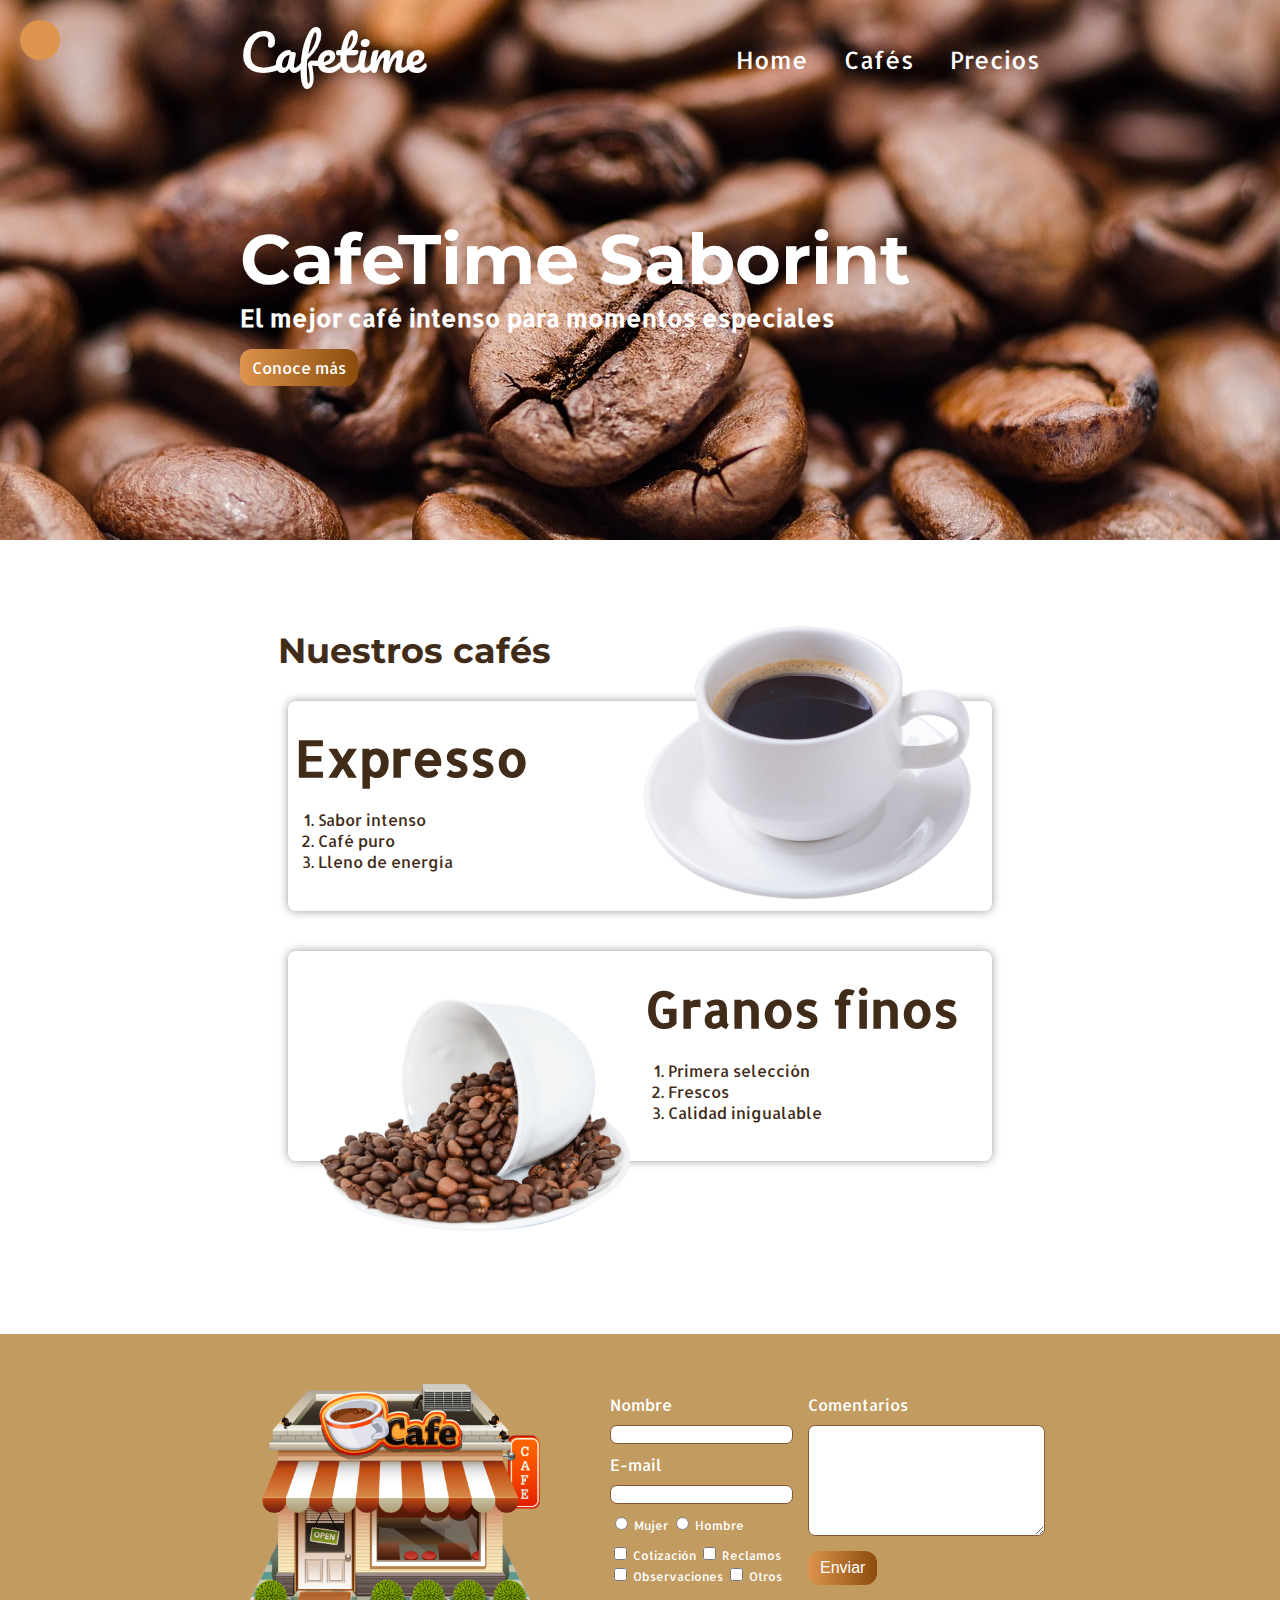
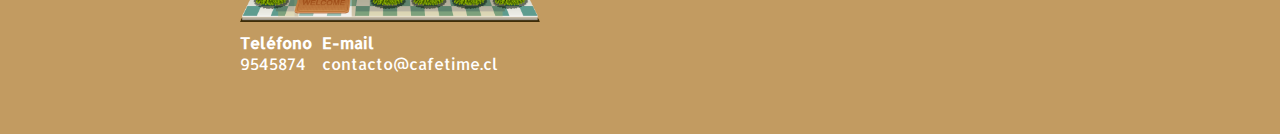
<file: index.html>
<!DOCTYPE html>
<html>

<head>
  <meta charset="utf-8" />
  <meta name="viewport" content="width=device-width, initial-scale=1.0">
  <title>Cafetería - los mejores Cafe times</title>
  <!-- <style>
    body {
      background: lightblue;
    }
  </style> -->

  <link rel="preconnect" href="https://fonts.googleapis.com">
  <link rel="preconnect" href="https://fonts.gstatic.com" crossorigin>
  <link href="https://fonts.googleapis.com/css2?family=Allerta&family=Montserrat&family=Pacifico:wght@400;700&display=swap" rel="stylesheet">
  <link rel="stylesheet" href="css/styles.css">
  <link rel="stylesheet" href="css/styles-responsive.css">
  <link rel="stylesheet" href="https://cdnjs.cloudflare.com/ajax/libs/font-awesome/6.0.0-beta3/css/all.min.css" integrity="sha512-Fo3rlrZj/k7ujTnHg4CGR2D7kSs0v4LLanw2qksYuRlEzO+tcaEPQogQ0KaoGN26/zrn20ImR1DfuLWnOo7aBA==" crossorigin="anonymous" referrerpolicy="no-referrer" />

</head>

<body>
  <!-- header -->
  <!-- estilos en linea <header style="background: brown;"></header> -->


  <section id="portada" class="portada">
    <!-- portada -->
    <header id="header" class="header contenedor">

      <figure class="logotipo">
        <!-- logotipo -->
        <!-- <img src="img/logo.png" width="60" alt="logo cafe" /> -->
        <span>Cafetime</span>
      </figure>

      <span id="burguer-button" class="burguer-button">
      <i class="fas fa-bars"></i>
      </span>

      <nav class="menu" id="menu">
        <!-- menu -->
        <!-- ul es una lista desordenada -->
        <!-- ol es una lista ordenada -->
        <ul>
          <li><a href="index.html">Home</a></li>
          <li><a href="#cafes">Cafés</a></li>
          <li><a href="precios.html">Precios</a></li>
        </ul>
      </nav>

    </header>

    <div class="contenedor">
      <h1 class="titulo">CafeTime Saborint</h1>
      <!--titulo-->
      <h3 class="title-a">El mejor café intenso para momentos especiales</h3>
      <!--Botón-->
      <!-- <button class="button">Conoce mas</button> -->
      <a class="button" href="#cafes">Conoce más</a>
    </div>

  </section>

  <section id="cafes" class="cafes contenedor">
    <!-- cafes -->
    <h2>Nuestros cafés</h2> <!-- titulo -->

    <article class="cafe granoscafe">
      <!-- cafe 1-->
      <img class="right" src="img/cafetime.png" width="350" alt="cafe expresso" />

      <div class="contenedor-cafe-a">
        <h3 class="title-b">Expresso</h3>
        <ol>
          <li>Sabor intenso</li>
          <li>Café puro</li>
          <li>Lleno de energía</li>
        </ol>
      </div>

    </article>

    <article class="cafe granoscafe">
      <!-- cafe 2-->
      <img class="left" src="img/cafetimegranos.png" width="350" alt="granos de cafe" />

      <div class="contenedor-cafe-b">
        <h3 class="title-b">Granos finos</h3>
        <ol>
          <li>Primera selección</li>
          <li>Frescos</li>
          <li>Calidad inigualable</li>
        </ol>
      </div>

    </article>

  </section>

  <footer class="footer" >
    <div class="contenedor">
      
      <div class="contacto">
        <img src="img/imagenfooter.png" alt="imagen footer" width="300" />
  
        <a href="tel:+569954587415"> <strong>Teléfono</strong> <span>9545874</span></a>
  
        <a href="mailto:contacto@cafetime.cl"> <strong>E-mail</strong> <span>contacto@cafetime.cl</span> </a>
      </div>

      <form class="formulario">

        <div class="col1">
          <label for="nombre">Nombre</label>
          <input type="text" id="nombre" required name="nombre" />
  
          <label for="email">E-mail</label>
          <input type="email" id="email" required name="email" />
  
          <div class="generos">
            <label for="mujer">
              <input type="radio" id="mujer" name="genero" value="mujer" required> Mujer
            </label>
  
            <label for="hombre">
              <input type="radio" id="hombre" name="genero" value="hombre" required> Hombre
            </label>
          </div>
  
          <div class="intereses">

            <label for="cotizacion">
              <input type="checkbox" id="cotizacion" name="intereses[]" value="cotizacion"> Cotización
            </label>
  
            <label for="reclamos">
              <input type="checkbox" id="reclamos" name="intereses[]" value="reclamos"> Reclamos
            </label>
  
            <label for="observaciones">
              <input type="checkbox" id="observaciones" name="intereses[]" value="observaciones"> Observaciones
            </label>
  
            <label for="otros">
              <input type="checkbox" id="otros" name="intereses[]" value="otros"> Otros
            </label>
          </div>
        
        </div>
  
        <div class="col2">
          <label for="comentarios">Comentarios</label>
          <textarea name="" id="comentarios" cols="27" rows="7"></textarea>
          <input class="button" type="submit" value="Enviar">
        </div>
  
      </form>
  
    </div>
  
  </footer>

  <script src="js/menu.js"></script>

</body>

</html>
</file>
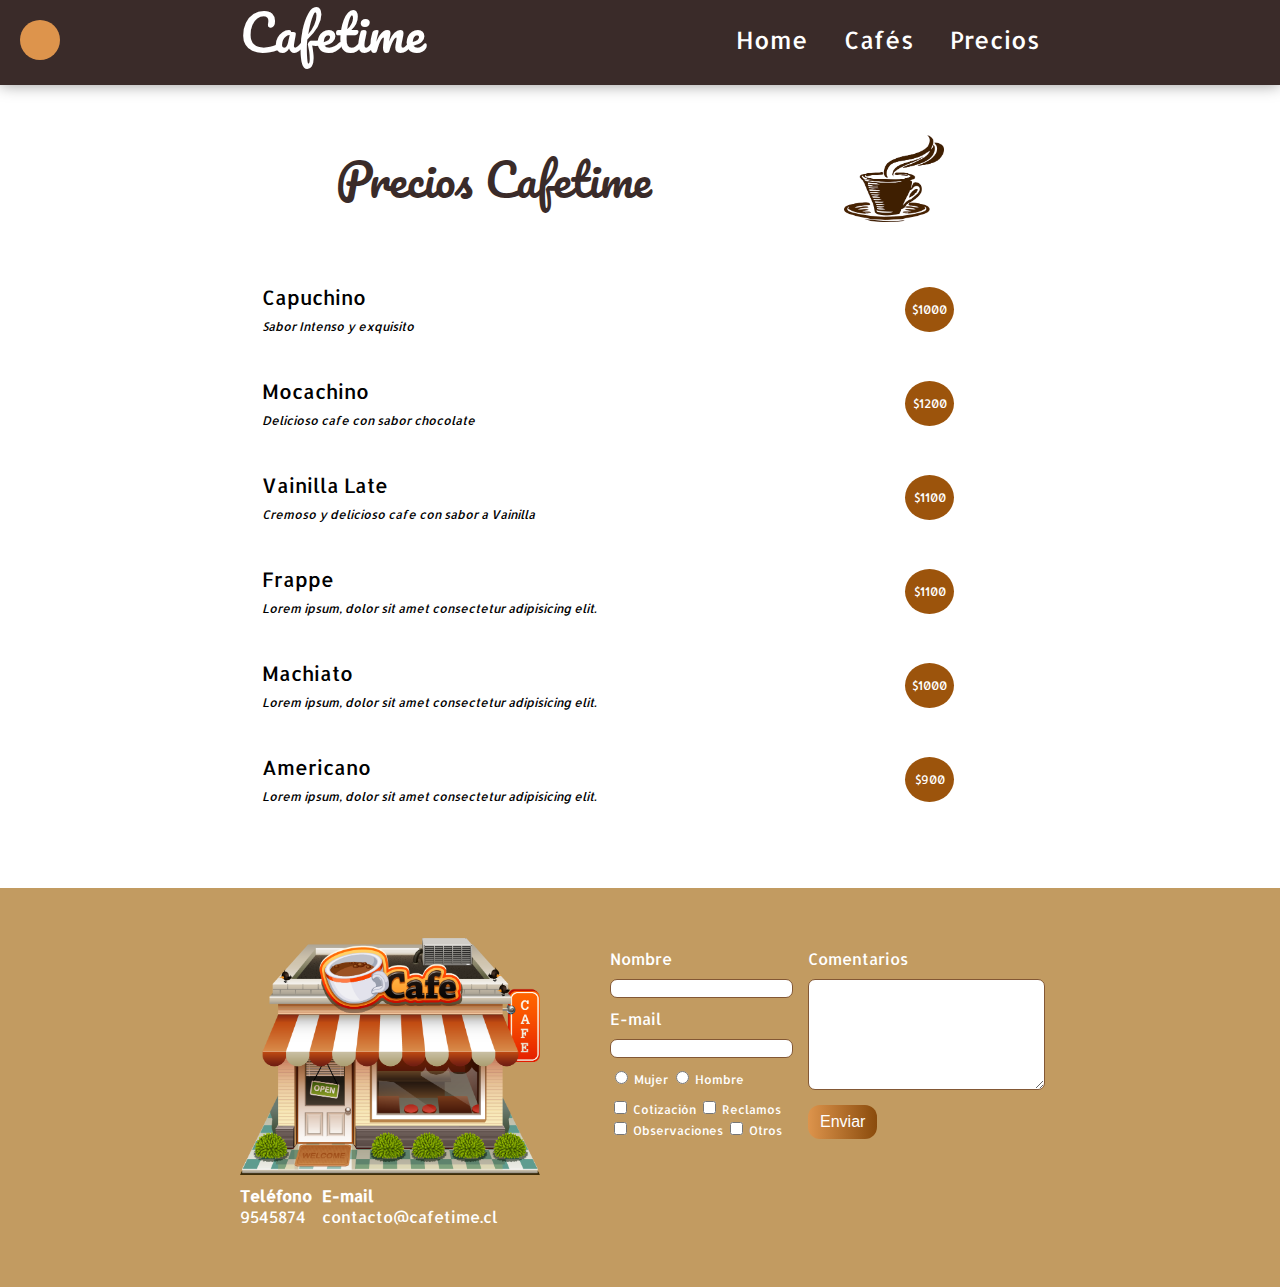
<file: precios.html>
<!DOCTYPE html>
<html lang="en">
<head>
  <meta charset="UTF-8">
  <meta name="viewport" content="width=device-width, initial-scale=1.0, user-scalable=no">
  <title>Cafeteria - Precios de los cafes</title>

  <link rel="shortcut icon" href="img/favicon.ico" />
  <link rel="preconnect" href="https://fonts.googleapis.com">
  <link rel="preconnect" href="https://fonts.gstatic.com" crossorigin>
  <link href="https://fonts.googleapis.com/css2?family=Allerta&family=Montserrat&family=Pacifico:wght@400;700&display=swap" rel="stylesheet">

  <link rel="stylesheet" href="css/styles.css">
  <link rel="stylesheet" href="css/styles-responsive.css">
  <link rel="stylesheet" href="https://cdnjs.cloudflare.com/ajax/libs/font-awesome/6.0.0-beta3/css/all.min.css" integrity="sha512-Fo3rlrZj/k7ujTnHg4CGR2D7kSs0v4LLanw2qksYuRlEzO+tcaEPQogQ0KaoGN26/zrn20ImR1DfuLWnOo7aBA==" crossorigin="anonymous" referrerpolicy="no-referrer" />

</head>
<body>
  <!-- Header-->
    <header id="header" class="header background-general">
      <div class="contenedor">
        <figure class="logotipo">
          <!-- logotipo -->
          <!-- <img src="img/logo.png" width="60" alt="logo cafe" /> -->
          <span>Cafetime</span>
        </figure>
  
        <span id="burguer-button" class="burguer-button">
          <i class="fas fa-bars"></i>
          </span>

        <nav class="menu" id="menu">
          <!-- menu -->
          <!-- ul es una lista desordenada -->
          <!-- ol es una lista ordenada -->
          <ul>
            <li><a href="index.html">Home</a></li>
            <li><a href="index.html#cafes">Cafés</a></li>
            <li><a href="precios.html">Precios</a></li>
          </ul>
        </nav>
      </div>
    </header>

  <!-- /Header-->
  
  <!-- Contenido -->
    <main>

      <section class="tabla">
        <div class="contenedor">
          <div class="titulo-precio">
            <span>Precios Cafetime</span>
            <img src="img/coffetimeprecios1.png" alt="" width="100">
          </div>
          <table>
            <tbody>
              <tr>
                <td>Capuchino <br> <i>Sabor Intenso y exquisito</i></td>
                <td> <div class="precio">$1000</div></td>
              </tr>
              <tr>
                <td>Mocachino <br> <i> Delicioso cafe con sabor chocolate </i></td>
                <td><div class="precio">$1200</div></td>
              </tr>
              <tr>
                <td>Vainilla Late <br> <i>Cremoso y delicioso cafe con sabor a Vainilla</i></td>
                <td><div class="precio">$1100</div></td>
              </tr>
              <tr>
                <td>Frappe <br> <i>Lorem ipsum, dolor sit amet consectetur adipisicing elit.</i></td>
                <td><div class="precio">$1100</div></td>
              </tr>
              <tr>
                <td>Machiato <br> <i>Lorem ipsum, dolor sit amet consectetur adipisicing elit.</i></td>
                <td><div class="precio">$1000</div></td>
              </tr>
              <tr>
                <td>Americano <br> <i>Lorem ipsum, dolor sit amet consectetur adipisicing elit.</i></td>
                <td><div class="precio">$900</div></td>
              </tr>
            </tbody>
          </table>
        </div>
       </section>
    </main>

  <!-- /Contenido -->

  <!-- Footer -->
  <footer class="footer" >
    <div class="contenedor">
      
      <div class="contacto">
        <img src="img/imagenfooter.png" alt="imagen footer" width="300" />
  
        <a href="tel:+569954587415"> <strong>Teléfono</strong> <span>9545874</span></a>
  
        <a href="mailto:contacto@cafetime.cl"> <strong>E-mail</strong> <span>contacto@cafetime.cl</span> </a>
      </div>

      <form class="formulario">

        <div class="col1">
          <label for="nombre">Nombre</label>
          <input type="text" id="nombre" required name="nombre" />
  
          <label for="email">E-mail</label>
          <input type="email" id="email" required name="email" />
  
          <div class="generos">
            <label for="mujer">
              <input type="radio" id="mujer" name="genero" value="mujer" required> Mujer
            </label>
  
            <label for="hombre">
              <input type="radio" id="hombre" name="genero" value="hombre" required> Hombre
            </label>
          </div>
  
          <div class="intereses">

            <label for="cotizacion">
              <input type="checkbox" id="cotizacion" name="intereses[]" value="cotizacion"> Cotización
            </label>
  
            <label for="reclamos">
              <input type="checkbox" id="reclamos" name="intereses[]" value="reclamos"> Reclamos
            </label>
  
            <label for="observaciones">
              <input type="checkbox" id="observaciones" name="intereses[]" value="observaciones"> Observaciones
            </label>
  
            <label for="otros">
              <input type="checkbox" id="otros" name="intereses[]" value="otros"> Otros
            </label>
          </div>
        
        </div>
  
        <div class="col2">
          <label for="comentarios">Comentarios</label>
          <textarea name="" id="comentarios" cols="27" rows="7"></textarea>
          <input class="button" type="submit" value="Enviar">
        </div>
  
      </form>
  
    </div>
  
  </footer>
  <!-- /Footer -->
  <script src="js/menu.js"></script>
</body>
</html>

<!-- 
<table>
  <thead>
    <tr>
      <th>Productos</th>
      <th>Precios</th>
      <th>Descripción</th>
    </tr> 
  </thead>

  <tbody>
    <tr>
      <td>Capuchino</td>
      <td>$1000</td>
      <td>Sabor Intenso y exquisito</td>
    </tr>

    <tr>
      <td>Mocachino</td>
      <td>$750</td>
      <td>Delicioso cafe con sabor chocolate</td>
    </tr>

    <tr>
      <td>Vainilla Late</td>
      <td>$850</td>
      <td>Cremoso y delicioso cafe con sabor a Vainilla</td>
    </tr>
  </tbody>
</table> -->


<!-- Esto es un comentario -->
</file>
<file: css/styles.css>
/* 
font-family: 'Allerta', sans-serif;
font-family: 'Montserrat', sans-serif; 
*/
body {
  display: flex;
  flex-direction: column;
  min-height: 100vh;
  font-family: 'Allerta', sans-serif;
  margin: 0;
}

main {
  flex: 1;
}
.button {

  border: none;
  border-radius: 12px;
  background: #9c540c;
  color: white;
  cursor: pointer;
  font-size: 16px;
  /* 8px en top y bottom, 12px right y left */
  padding: 8px 12px;
  text-decoration: none;
  /* Arrancar de derecha y se va ir hacia la izquierda, colores degradado*/
  background: linear-gradient(to left, #8a4b0c, #dd944c);
 
}
label {
  margin-top: 10px;
}

input, textarea {
  outline: 0;
  border-radius: 7px;
  border: 1px solid #835835;
}

input:focus, textarea:focus {
  background: #fce3c3;
}

input[type='radio']:checked:after {
  width: 10px;
  height: 10px;
  border-radius: 15px;
  position: relative;
  background-color: #836123;
  content:''; 
  display: inline-block;
  visibility: visible;
  border: 2px solid white;
}

input[type='checkbox']:checked:after {
  width: 10px;
  height: 10px;
  position: relative;
  background-color: #977639;
  content:'';
  display: inline-block;
  visibility: visible;
  border: 2px solid white;
}


/* Una buena practica tener estilos centralizados */
.contenedor {
  position: relative;
  max-width: 800px;
  margin: auto;
}

.background-general {
  background: #3a2b29;
  box-shadow: 0 0 15px 0 rgba(0, 0, 0, 0.4);
  height: 85px;
  color: white;
}

.titulo {
  font-family: 'Montserrat', sans-serif; 
  font-size: 70px;
  margin-top: 70px;
  margin-bottom: 0px;
}

.title-a {
  margin-top: 0;
  font-size: 24px;
}

.title-b {
  font-size: 50px;
  margin-bottom: 20px;
  position: relative;
  right: 23px;
}

.cafes {
  margin-top: 60px;
  margin-bottom: -60px;
  color: #412B19;
  margin-bottom: 0px;
}

/* SELECTOR DESCENDENTE */
.cafes h2 {
  font-family: 'Montserrat', sans-serif; 
  font-size: 35px;
}
/* El background puede ser un color o imagen */

.portada {
  background-image: url('../img/background.jpg');
  background-size: cover;
  color: white;
  padding: 20px;
  height: 500px;
}

.portada button {
  margin-bottom: 70px;
}

.menu {
  display: inline-block;
  font-size: 24px;
  position: absolute;
  right: 0;
}

.menu a {
  color: white;
  text-decoration: none;
}

.menu li {
  display: inline-block;
  margin-left: 30px;
}

.logotipo {
  display: inline-block;
  font-family: 'Pacifico', cursive;
  font-size: 50px;
  margin-left:0;
  margin-top: -12px
}

.header {
  position: relative;
}

.footer {
  background: #C29B61;
  padding: 50px 10px;
}
.cafe {
  padding: 10px;
  margin: 10px 10px 40px 10px;
  /* border: 1px solid #412B19; */
 /* overflow: hidden;  para que no desborden nuestras imagenes*/
  border-radius: 8px;
  box-shadow: 0 0 10px 0 rgba(0, 0, 0, 0.4);
}

.cafe ol {
  padding:0;
}

.cafe.granoscafe {
  height: 190px;
}
.right {
  float: right;
  position: relative;
  top: -127px;
}

.left {
  float: left;
  position: relative;
  bottom: 80px;

}


.contenedor-cafe-a {
  position: relative;
  bottom: 36px;
  padding-left: 20px;
}

.contenedor-cafe-b {
  position: relative;
  bottom: 85px;
  margin-left: 370px;
}

.contacto {
  display: flex;
  width: 300px;
  flex-wrap: wrap;
}
.contacto img {
  display: block;
}

.contacto strong {
  display:block;
}

.contacto a {
  color: white;
  text-decoration: none;
  /*TOP, RIGHT BOTTOM, LEFT*/
  margin: 10px 10px 10px 0;
}

.footer .contenedor {
  display: flex;
  justify-content: space-between;
}

.formulario {
  display: flex;
  color: white;
  width: 430px;
  /* padding-top: 50px;
  padding-right: 10px;
  padding-left: 10px;
  padding-bottom: 50px; */

  /* padding: 50px 10px;  */
}
/* Esto es un comentario*/
/* vamos darle estilos a las clases col1 y col2 */

.col1, .col2 {
  display: flex;
  flex-direction: column;
}

.col1 {
  margin-right: 15px;
}

.col2 {
  align-items: flex-start;
}

.col2 .button{
  margin-top:15px;
}

.intereses label {
   font-size: 12px;
}

.formulario label, .generos, .intereses {
  margin-bottom: 10px;
}

.generos {
  margin-top: 10px;
  font-size: 12px;
}

/* Tablas */

table {
  width: 100%; /* toma el 100% de tu padre contenedor que tiene los 800px */
  margin-bottom: 60px;
}

th {
  background-color: #3a2b29;
  color: white;
  padding: 10px 20px;
}

td {
  padding: 20px;
}

table, td, th {
  font-size: 20px;
  border: 0;
  /* border: 1px solid #C29B61;
  border-collapse: collapse; */
}
i {
  font-size: 12px;
}
.precio {
  font-size: 12px;
  padding: 15px 7px;
  width: 35px;
  color: white;
  text-align: center;
  background: #9c540c ;
  border-radius: 50%;
}
.titulo-precio {
  display: flex;
  justify-content: space-around;
  align-items: center;
  color: #3a2b29;
  font-size: 45px;
  font-family: 'Pacifico', cursive;
  margin-top: 20px;
  margin-bottom: 40px;
}

.tabla {
  margin: 50px 0;
}

/* Tablas */
</file>
<file: css/styles-responsive.css>
.burguer-button {
    width: 40px;
    border-radius: 50%;
    line-height: 35px;
    height: 40px;
    text-align: center;
    background: #dd944c;
    display: inline-block;
    position: fixed;
    left: 20px;
    top: 20px;
    z-index: 3;
}



/* 768 para tablets y esta dentro de los 800px que vamos a trabajar */
@media screen and (max-width: 800px) {
    /* portada */
    .titulo {
        font-size: 45px;
        margin-top: 0;
    }
    .title-a {
        font-size: 18px;
    }

    .portada {
        height: auto;
    }

    .portada .button {
        margin-bottom: 30px;
    }
    /* fin de portada */

    /* Cafés */
.cafes {
    text-align: center;
    margin: 0;
}

.right, .left {
    float: none;
    position: static;
}

.contenedor-cafe-a {
    position: static;
    padding: 0;   
}

.contenedor-cafe-b {
    position: static;
    margin-left: 0;
}


.cafe.granoscafe {
    height: auto;
}

.cafe li {
    list-style: none;
}

.title-b {
    margin: 0;
}
    /* Fin cafés */
}
/* Fin Tablets */

/* Cualquier dimensión que sea inferior a 767 vamos a cambiar el footer */

@media screen and (max-width: 767px) {
    /* Footer */
    
textarea {
    width: 100%;
}

.footer .contenedor {
    display: block;
}

.footer img {
    width: 250px;
}

.contacto {
    display: flex;
    justify-content: center;
    margin: 0 auto;
}

.generos label {
    font-size: 16px;
}

.intereses label {
    display: block;
    font-size: 16px;
}

.formulario {
    display: block;
    width: 300px;
    margin: auto;
}

.formulario .button {
    width: 100%;
    box-shadow: 0 0 10px 0 rgba(0,0,0, 0.24);
}

.col1 {
    margin: 0;
}

/* selectores de atributos */
input[type="text"]
input[type="email"]{
    position: relative;
    top: 3px;
    zoom: 1.5;
}
}

    /* Fin footer */

@media screen and (max-width: 650px) {
    
.header {
    text-align: center;
}

.logotipo {
    margin: 0;
}

.menu {
    position: static;
    display: block;
}

.menu li:first-child {
    margin:0;
}

.menu ul {
    padding: 0;
}
}

/* Celulares */
@media screen and (max-width: 500px) {
/* PORTADA */
.portada .button {
    display: block;
}

.portada .contenedor {
    position: static;
}
.menu {
    /* border: 1px solid tomato; */
    position: absolute;
    top: 0;
    right: 0;
    left: -100%;
    bottom: 0;
    z-index: 2;
    background-color: rgba(156, 84, 12, 0.8);
    width: 100%;
    display: flex;
    align-items: center;
    transition: .3s;
}

.menu.active {
    left:0;
}

.menu li {
    display: block;
    margin: 0;
    padding: 8px 0;
    border-bottom: 1px solid white;
}

.menu ul {
    flex: 1; /* hace que lo items home, cafes y precios tomen todo le ancho de la pantalla*/
}

.menu li:first-child {
    border-top: 1px solid white;
}

.portada {
    text-align: center;
}

.titulo {
    font-size: 35px;
}

.title-a {
    font-size: 15px;
}
/* FIN PORTADA */

/* CAFÉS */
.cafe img {
    width: 200px;
}

.title-b {
    font-size: 30px;
}
/* FIN CAFÉS */
}

/* Fin celulares */
</file>
